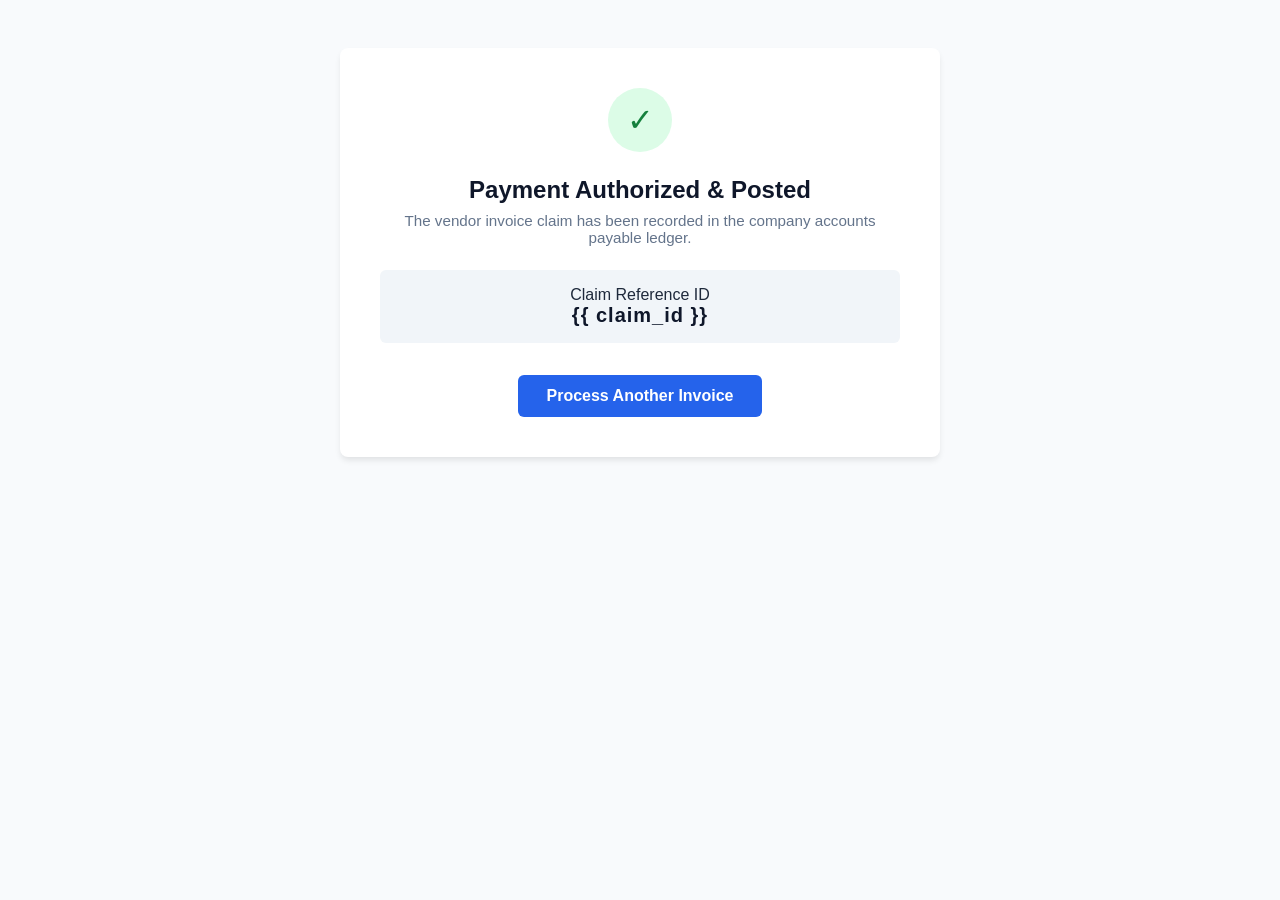
<file: app/portal/templates/done.html>
<!DOCTYPE html>
<html lang="en">
<head>
  <meta charset="UTF-8">
  <title>Meridian Vendor Claim Portal - Claim Submitted</title>
  <style>
    * { box-sizing: border-box; margin: 0; padding: 0; font-family: -apple-system, BlinkMacSystemFont, "Segoe UI", Roboto, Helvetica, Arial, sans-serif; }
    body { background: #f8fafc; color: #1e293b; padding: 3rem 1rem; }
    .container { max-width: 600px; margin: 0 auto; background: #ffffff; border-radius: 8px; box-shadow: 0 4px 6px -1px rgba(0,0,0,0.1); padding: 2.5rem; text-align: center; }
    .success-icon { width: 64px; height: 64px; background: #dcfce7; color: #15803d; border-radius: 50%; display: flex; align-items: center; justify-content: center; font-size: 2rem; margin: 0 auto 1.5rem auto; }
    h1 { font-size: 1.5rem; color: #0f172a; margin-bottom: 0.5rem; }
    p { color: #64748b; font-size: 0.95rem; margin-bottom: 1.5rem; }
    .claim-box { background: #f1f5f9; border-radius: 6px; padding: 1rem; margin-bottom: 2rem; }
    .claim-ref { font-size: 1.25rem; font-weight: 700; color: #0f172a; letter-spacing: 0.05em; }
    .btn { display: inline-block; padding: 0.75rem 1.75rem; background: #2563eb; color: #ffffff; text-decoration: none; font-weight: 600; border-radius: 6px; }
  </style>
</head>
<body>
  <div class="container" data-k0-page="done">
    <div class="success-icon">✓</div>
    <h1>Payment Authorized &amp; Posted</h1>
    <p>The vendor invoice claim has been recorded in the company accounts payable ledger.</p>
    <div class="claim-box">
      <div>Claim Reference ID</div>
      <div class="claim-ref" id="claim_reference_id" data-k0-field="claim_reference">{{ claim_id }}</div>
    </div>
    <a href="/portal/claim" class="btn" id="btn_new_claim" data-k0-action="new_claim">Process Another Invoice</a>
  </div>
</body>
</html>
</file>
